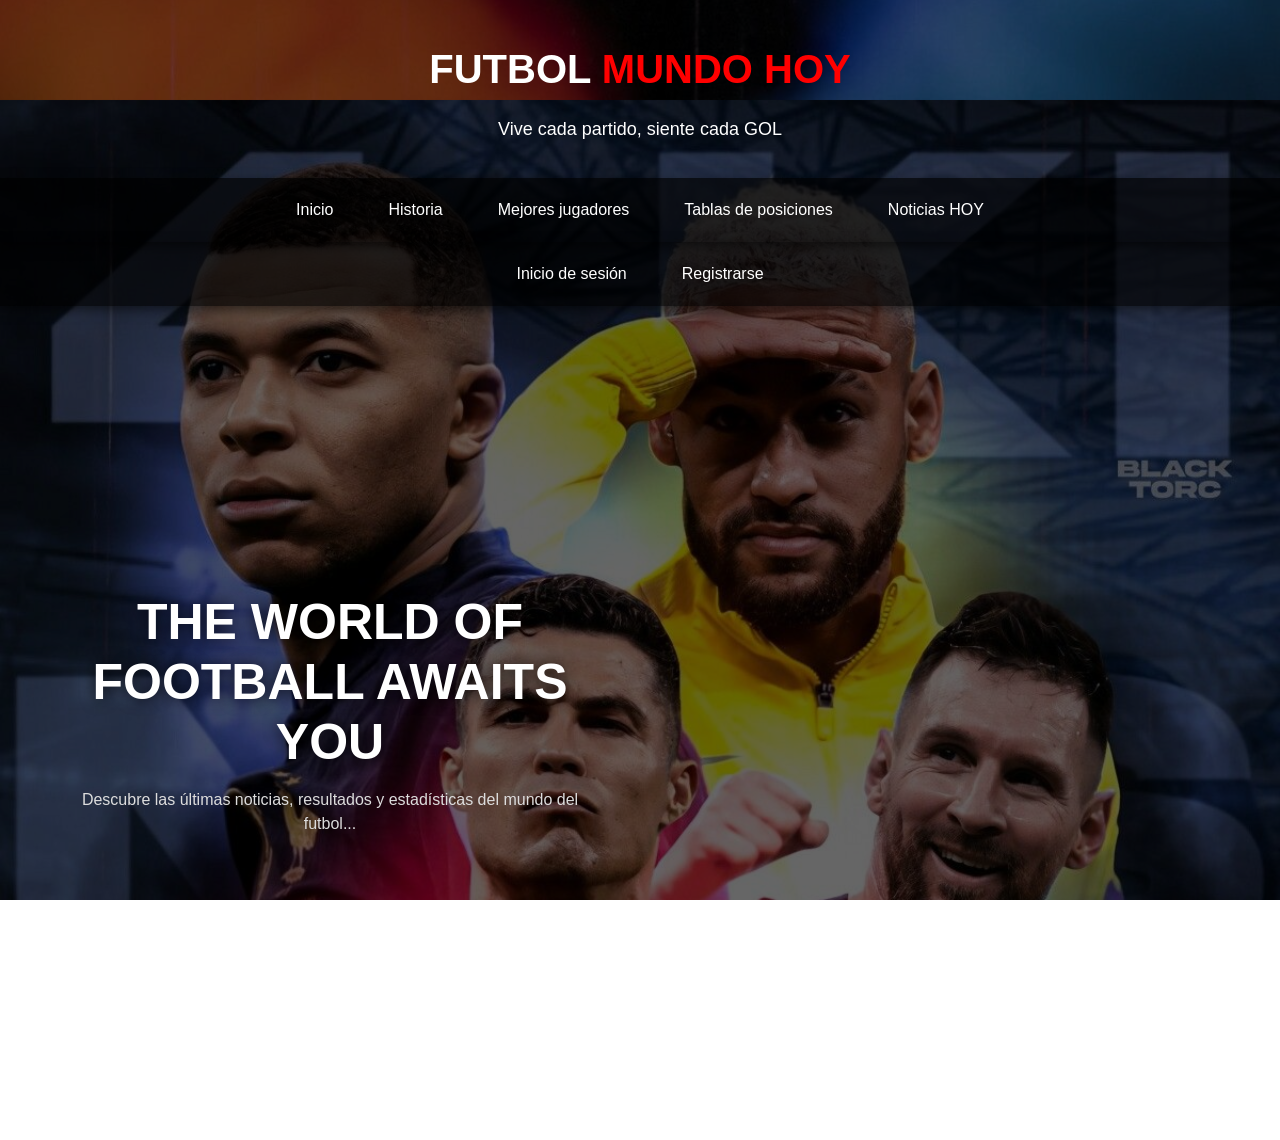
<file: index.html>
<!DOCTYPE html>
<html lang="en">
<head>
    <title>inicio</title>
    <link rel="stylesheet" href="estilos/style.css">
</head>

<body class="inicio">

    <header class="header">
        <h1 class="titulo">
            FUTBOL <span>MUNDO HOY</span>
        </h1>
        <p class="subtitulo">Vive cada partido, siente cada GOL </p>
    </header>

    <nav class="menu">
        <a href="index.html">Inicio</a>
        <a href="historia.html">Historia</a> 
        <a href="jugadores.html">Mejores jugadores</a> 
        <a href="competiciones.html">Tablas de posiciones</a> 
        <a href="noticias.html">Noticias HOY</a>
    </nav>

    <nav class="menu">
        <a href="inicioSesion.html">Inicio de sesión</a>
        <a href="registro.html">Registrarse</a>
    </nav>

    <main class="contenedor">
        <section class="bienvenida">
            <h2>THE WORLD OF FOOTBALL AWAITS YOU</h2>
            <p>
                Descubre las últimas noticias, resultados y estadísticas del mundo del futbol...  
            </p>
        </section>
    </main>

    <footer class="footer">
        <p> 2026 Mi Blog Deportivo</p>
        <p>Contacto: Leanny@email.com</p>
    </footer>
    
</body>
</html>
</file>
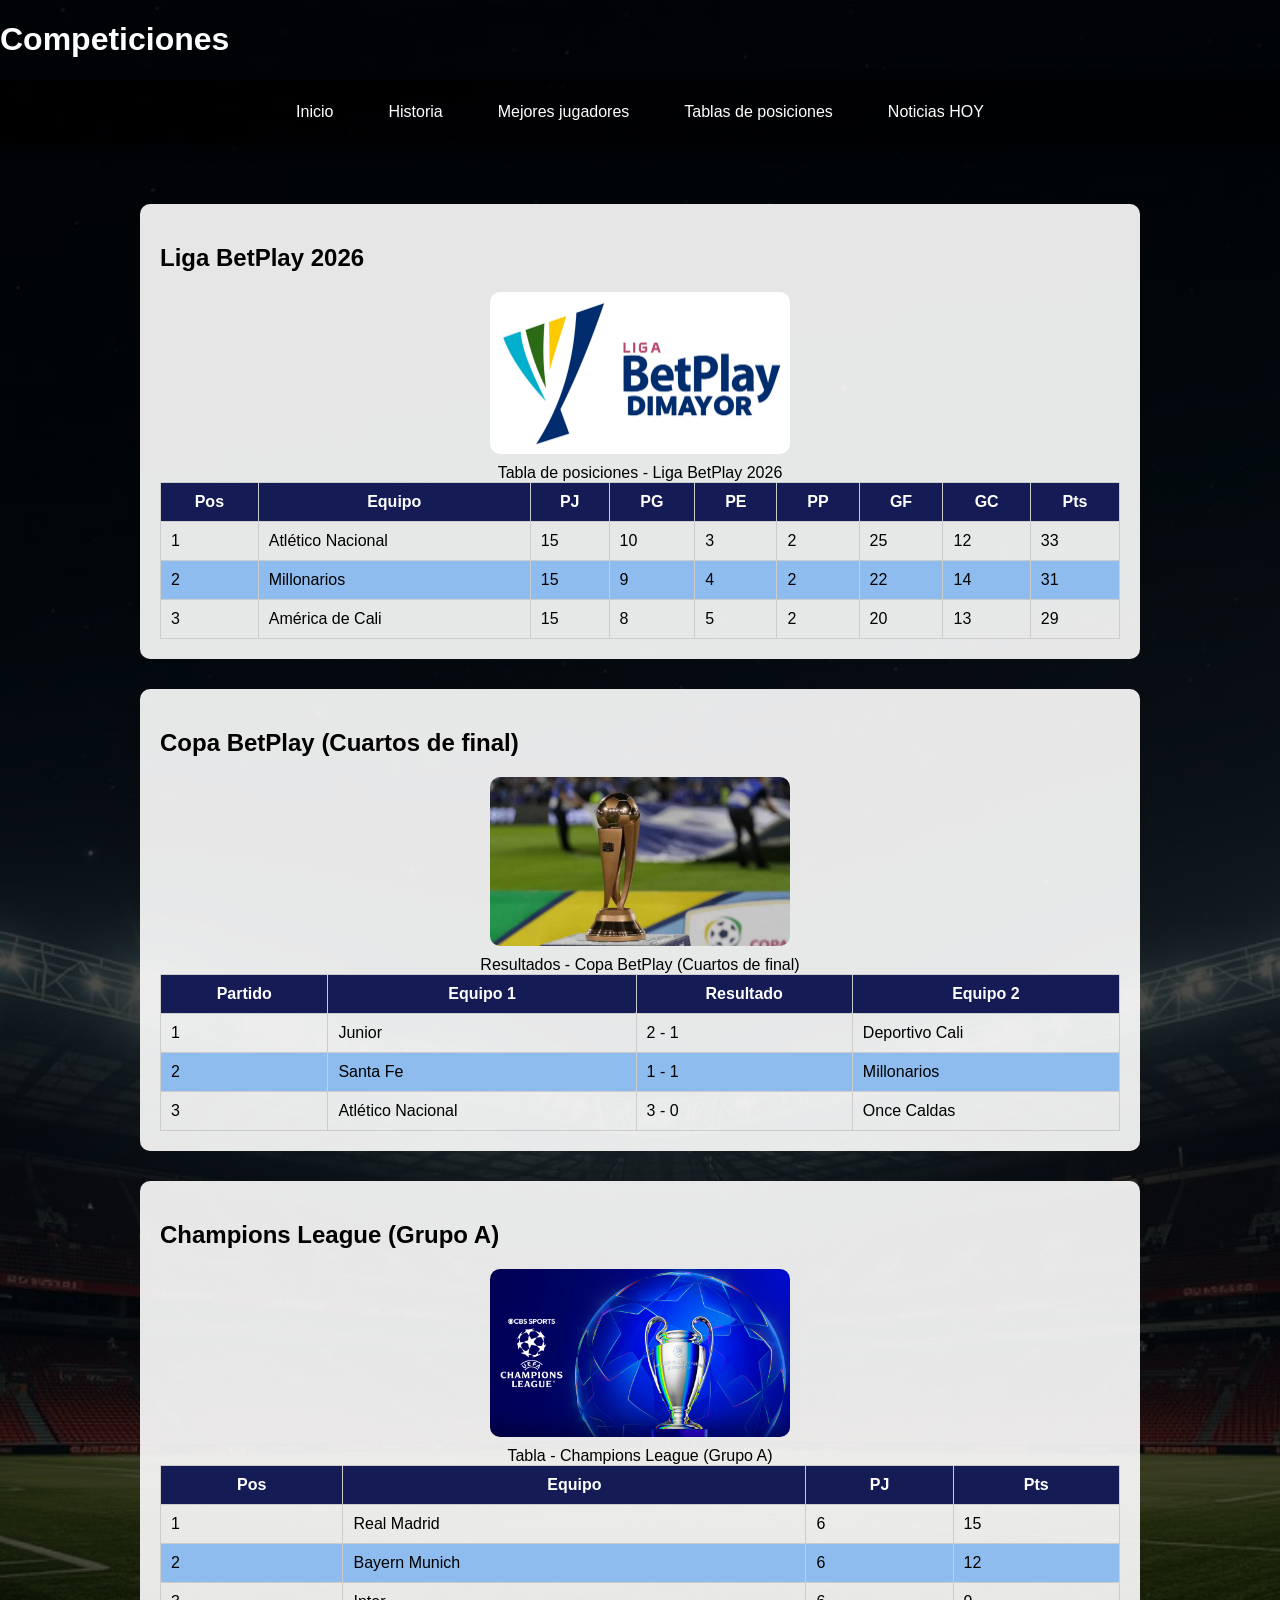
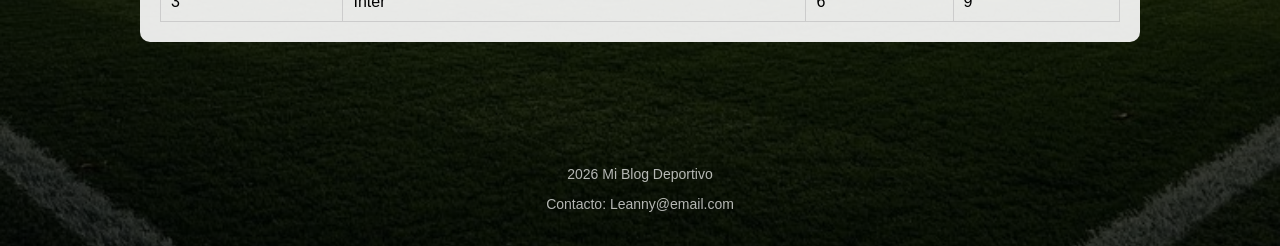
<file: competiciones.html>
<!DOCTYPE html>
<html>
<head>
    <title>Competiciones</title>  
    <link rel="stylesheet" href="estilos/style.css">
    <style>
        table, th, td {
            border: 1px solid rgb(0, 0, 0);
            border-end-end-radius: 1px;  
        }
    </style>
</head>

<body class="Competiciones">
    <header>
        <h1>Competiciones</h1>
    </header>  
    
    <nav class="menu">
        <a href="index.html">Inicio</a>
        <a href="historia.html">Historia</a> 
        <a href="jugadores.html">Mejores jugadores</a> 
        <a href="competiciones.html">Tablas de posiciones</a> 
        <a href="noticias.html">Noticias HOY</a>
    </nav>

    <main class="contenedor">
        <section class="bloque">
            <h2>Liga BetPlay 2026</h2>
            <img src="/img/BetPlay-Dimayor.jpg" alt="logo de la liga betplay">                                                                  
            <table class="tabla">
                <caption>Tabla de posiciones - Liga BetPlay 2026</caption>
                <thead>
                    <tr>
                        <th>Pos</th>
                        <th>Equipo</th>
                        <th>PJ</th>
                        <th>PG</th>
                        <th>PE</th>
                        <th>PP</th>
                        <th>GF</th>
                        <th>GC</th>
                        <th>Pts</th>
                    </tr>
                </thead>
                <tbody>                                                                                                                                 
                    <tr>
                        <td>1</td>
                        <td>Atlético Nacional</td>
                        <td>15</td>
                        <td>10</td>
                        <td>3</td>
                        <td>2</td>
                        <td>25</td>
                        <td>12</td>
                        <td>33</td>
                    </tr>
                    <tr>
                        <td>2</td>
                        <td>Millonarios</td>
                        <td>15</td>
                        <td>9</td>
                        <td>4</td>
                        <td>2</td>
                        <td>22</td>
                        <td>14</td>
                        <td>31</td>
                    </tr>
                    <tr>
                        <td>3</td>
                        <td>América de Cali</td>
                        <td>15</td>
                        <td>8</td>
                        <td>5</td>
                        <td>2</td>
                        <td>20</td>
                        <td>13</td>
                        <td>29</td>
                    </tr>
                </tbody>
            </table>
        </section>
        <section class="bloque">
            <h2>Copa BetPlay (Cuartos de final)</h2>
            <img src="/img/Torfeo-Copa-BetPlay.jpg" alt="trofeo de la copa betplay">
            <table class="tabla">
                <caption>Resultados - Copa BetPlay (Cuartos de final)</caption>
                <thead>
                    <tr>
                        <th>Partido</th>
                        <th>Equipo 1</th>
                        <th>Resultado</th>
                        <th>Equipo 2</th>
                    </tr>
                </thead>
                <tbody>
                    <tr>
                        <td>1</td>
                        <td>Junior</td>
                        <td>2 - 1</td>
                        <td>Deportivo Cali</td>
                    </tr>
                    <tr>
                        <td>2</td>
                        <td>Santa Fe</td>
                        <td>1 - 1</td>
                        <td>Millonarios</td>
                    </tr>
                    <tr>
                        <td>3</td>
                        <td>Atlético Nacional</td>
                        <td>3 - 0</td>
                        <td>Once Caldas</td>
                    </tr>
                </tbody>
            </table>
        </section>
        
        <section class="bloque">
            <h2>Champions League (Grupo A)</h2>
            <img src="/img/champions.jpg" alt="trofeo de la champions league">
            <table class="tabla">
                <caption>Tabla - Champions League (Grupo A)</caption>
                <thead>
                    <tr>
                        <th>Pos</th>
                        <th>Equipo</th>
                        <th>PJ</th>
                        <th>Pts</th>
                    </tr>
                </thead>
                <tbody>
                    <tr>
                        <td>1</td>
                        <td>Real Madrid</td>
                        <td>6</td>
                        <td>15</td>
                    </tr>
                    <tr>
                        <td>2</td>
                        <td>Bayern Munich</td>
                        <td>6</td>
                        <td>12</td>
                        </tr>
                    <tr>
                        <td>3</td>
                        <td>Inter</td>
                        <td>6</td>
                        <td>9</td>
                    </tr>
                </tbody>
            </table>
        </section>
    </main>
    
    <footer class="footer">
        <p> 2026 Mi Blog Deportivo</p>
        <p>Contacto: Leanny@email.com</p>
    </footer>
</body>
</html>
</file>
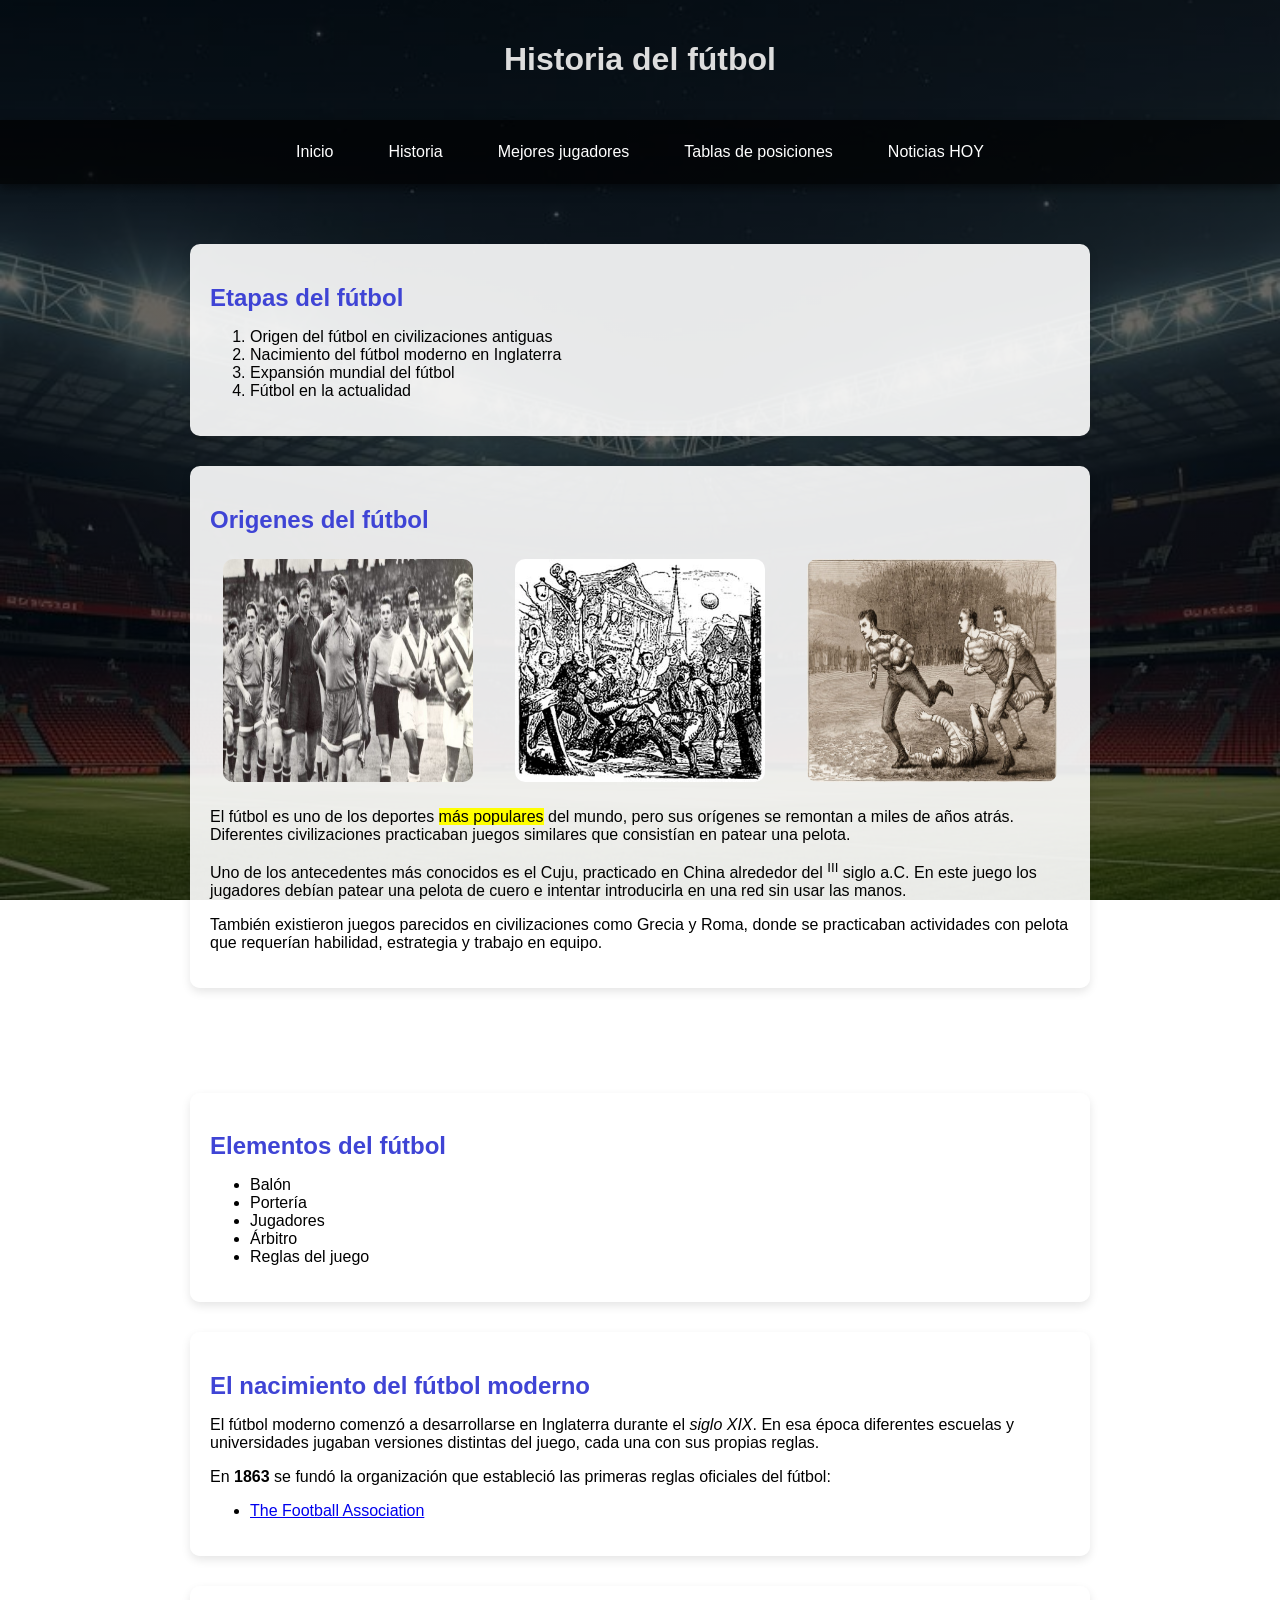
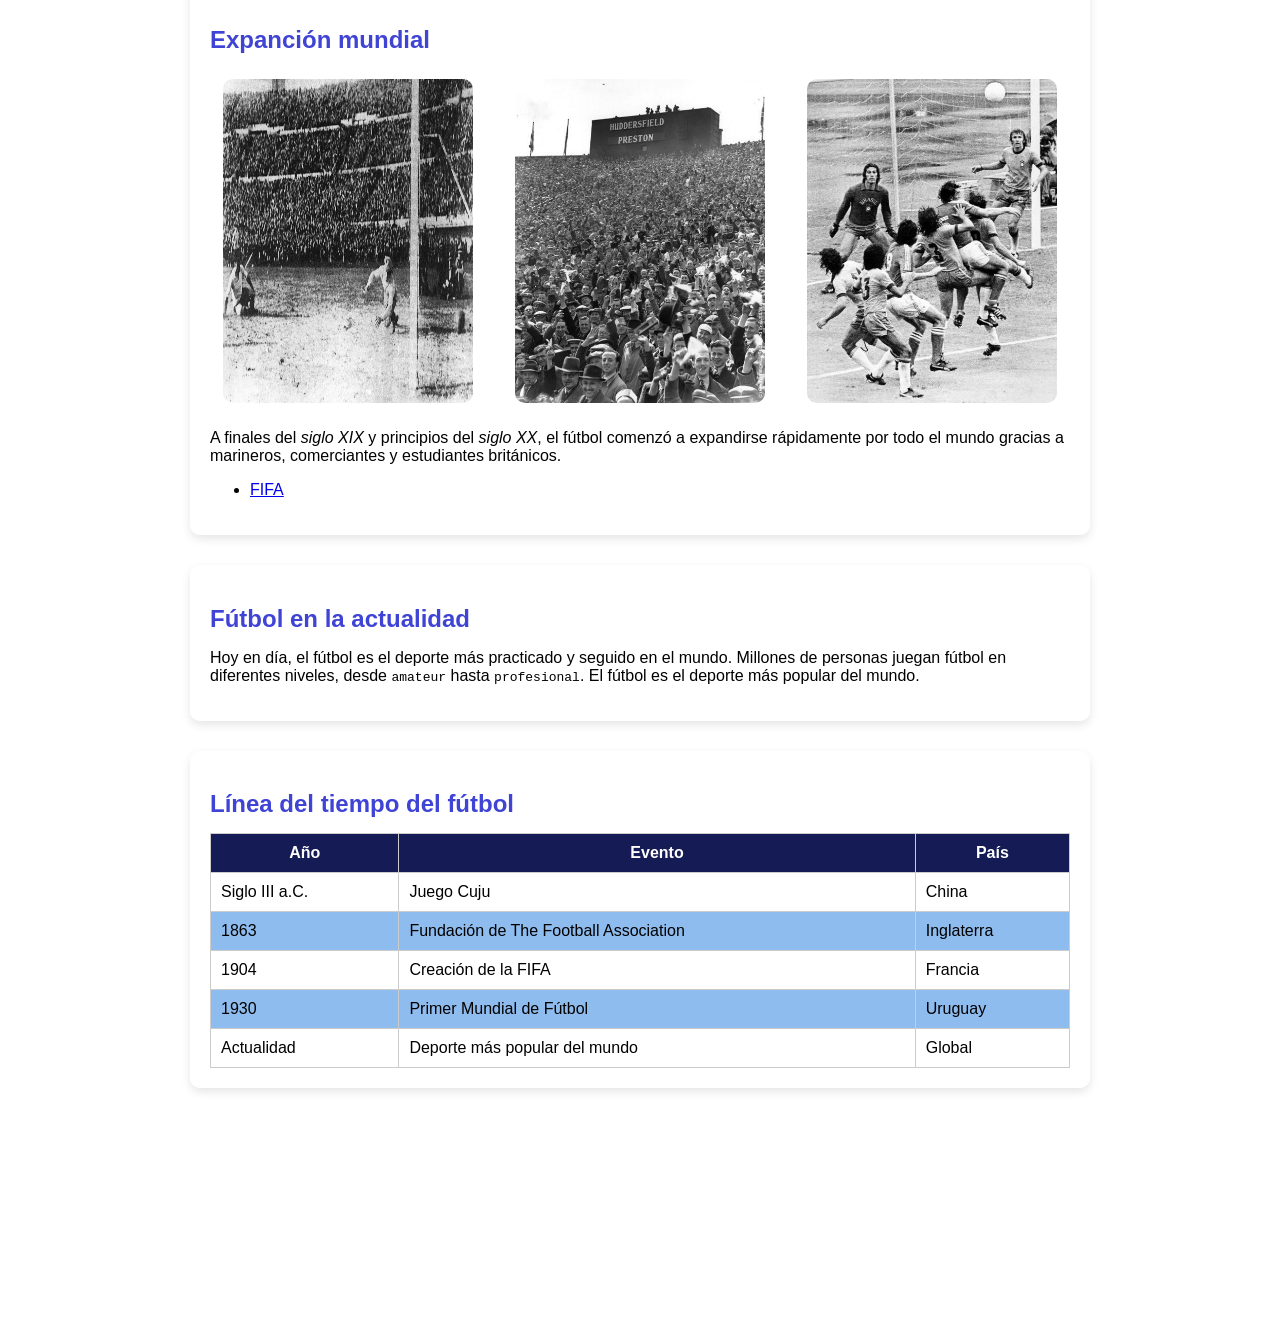
<file: historia.html>
<!DOCTYPE html>
<html lang="en">
<head>
    <title>Historia</title>
    <link rel="stylesheet" href="estilos/style.css">
</head>

<body class="historia">
    <header class="header">
        <h1>Historia del fútbol</h1>
    </header>
    
    <nav class="menu">
        <a href="index.html">Inicio</a>
        <a href="historia.html">Historia </a> 
        <a href="jugadores.html">Mejores jugadores</a> 
        <a href="competiciones.html">Tablas de posiciones</a> 
        <a href="noticias.html">Noticias HOY</a>
    </nav>

    <main class="contenedor">
        <section class="bloque">
            <h2>Etapas del fútbol</h2>
            
            <ol>
                <li>Origen del fútbol en civilizaciones antiguas</li>
                <li>Nacimiento del fútbol moderno en Inglaterra</li>
                <li>Expansión mundial del fútbol</li>
                <li>Fútbol en la actualidad</li>
            </ol>

        </section>
        <section class="bloque">
        <h2>Origenes del fútbol</h2>

        <div class="imagenes">
            <img src="img/imagen04.jpg" alt="imagen del futbol antiguo">
            <img src="img/imagen05.jpg" alt="imagen del futbol en Inglaterra">
            <img src="img/imagen07.jpg" alt="imagen del futbol moderno">
        </div>
        
        <p>El fútbol es uno de los deportes <mark>más populares</mark> del mundo, pero sus orígenes se remontan a miles de años atrás. Diferentes civilizaciones practicaban juegos similares que consistían en patear una pelota.</p>
        <p>Uno de los antecedentes más conocidos es el Cuju, practicado en China alrededor del <sup>III</sup> siglo a.C. En este juego los jugadores debían patear una pelota de cuero e intentar introducirla en una red sin usar las manos.</p>
        <p>También existieron juegos parecidos en civilizaciones como Grecia y Roma, donde se practicaban actividades con pelota que requerían habilidad, estrategia y trabajo en equipo.</p>
        </section>
        
        <aside class="lateral">
            <h3>Dato curioso </h3>
            <p>El primer mundial de fútbol se jugó en 1930 en Uruguay.</p>
        </aside>

        <section class="bloque">
            <h2>Elementos del fútbol</h2>

            <ul>
                <li>Balón</li>
                <li>Portería</li>
                <li>Jugadores</li>
                <li>Árbitro</li>
                <li>Reglas del juego</li>
            </ul>
        </section>

        <section class="bloque">
            <h2>El nacimiento del fútbol moderno</h2>

            <p>El fútbol moderno comenzó a desarrollarse en Inglaterra durante el <em>siglo XIX</em>. En esa época diferentes escuelas y universidades jugaban versiones distintas del juego, cada una con sus propias reglas.</p>
            <p>En <strong>1863</strong> se fundó la organización que estableció las primeras reglas oficiales del fútbol:</p>

            <ul>
                <li>
                    <a href="https://www.thefa.com/" target="_blank">The Football Association</a>
                </li>
            </ul>
        </section>

        <section class="bloque">
            <h2>Expanción mundial</h2>

            <div class="imagenes">
                <img src="img/imagen08.jpg" alt="imagen del fútbol en expansión mundial">
                <img src="img/imagen09.jpg" alt="imagen del fútbol en expansión mundial">
                <img src="img/imagen10.jpg" alt="imagen del fútbol en expansión mundial">
            </div>

            <p>A finales del <em>siglo XIX</em> y principios del <em>siglo XX</em>, el fútbol comenzó a expandirse rápidamente por todo el mundo gracias a marineros, comerciantes y estudiantes británicos.</p>

            <ul>
                <li>
                    <a href="https://www.fifa.com/" target="_blank">FIFA</a>
                </li>
            </ul>
        </section>

        <section class="bloque">
            <h2>Fútbol en la actualidad</h2>

            <p>Hoy en día, el fútbol es el deporte más practicado y seguido en el mundo. Millones de personas juegan fútbol en diferentes niveles, desde <code>amateur</code> hasta  <code>profesional</code>. El fútbol es el deporte más popular del mundo.</p>
        </section>
        
        <section class="bloque">
            <h2>Línea del tiempo del fútbol</h2>
            <table border="1" class="tabla">
                
                <thead>
                    <tr>
                        <th>Año</th>
                        <th>Evento</th>
                        <th>País</th>
                    </tr>
                </thead>

                <tbody>
                    <tr>
                        <td>Siglo III a.C.</td>
                        <td>Juego Cuju</td>
                        <td>China</td>
                    </tr>
                    <tr>
                        <td>1863</td>
                        <td>Fundación de The Football Association</td>
                        <td>Inglaterra</td>
                    </tr>
                    <tr>
                        <td>1904</td>
                        <td>Creación de la FIFA</td>
                        <td>Francia</td>
                    </tr>
                    <tr>
                        <td>1930</td>
                        <td>Primer Mundial de Fútbol</td>
                        <td>Uruguay</td>
                    </tr>
                    <tr>
                        <td>Actualidad</td>
                        <td>Deporte más popular del mundo</td>
                        <td>Global</td>
                    </tr>
                </tbody>
            </table>
        </section>
    </main>

    <footer class="footer">
        <p> 2026 Mi Blog Deportivo</p>
        <p>Contacto: Leanny@email.com</p>
        <p>LEANNY PARRA MONCADA</p>
    </footer>
    
</body>
</html>
</file>
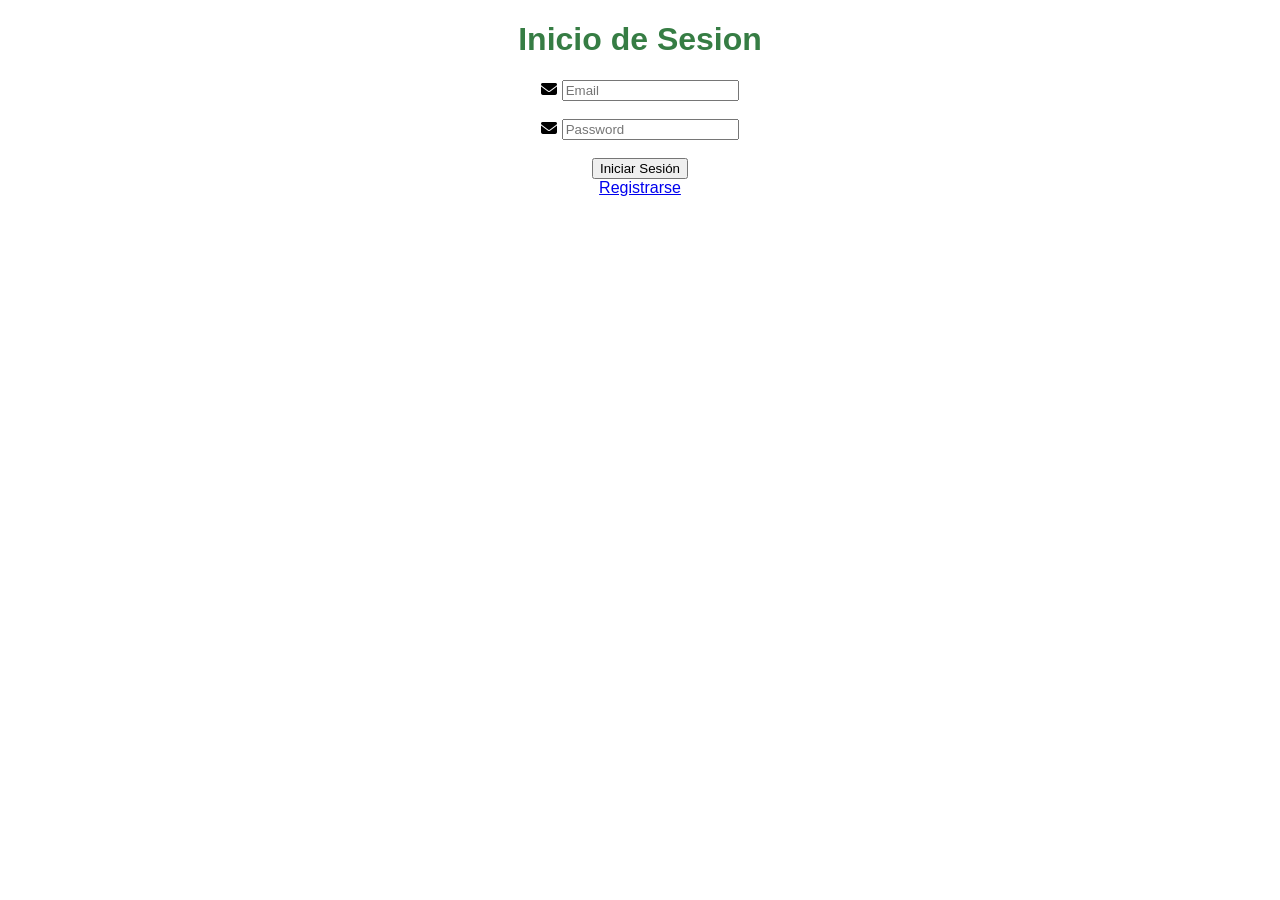
<file: inicioSesion.html>
<!DOCTYPE html>
<html>
<head>
    <title class="inicioSesion">inicio de Sesion</title>
    <link rel="stylesheet" href="estilos/style.css">

    <link rel="stylesheet" href="https://cdnjs.cloudflare.com/ajax/libs/font-awesome/6.5.0/css/all.min.css">
</head>
<body class="inicioSesion">
    <h1 class="tituloSesion">Inicio de Sesion</h1>

    <form action="procesar_login.php" method="post">
        <div>
            <i class="fa-solid fa-envelope"></i>
            <input type="text" id="username" name="username" 
            placeholder="Email" required>
        </div>
        <br>
        <div>
            <i class="fa-solid fa-envelope"></i>
            <input type="password" id="password" name="password" 
            placeholder="Password" required>
        </div>

        <br>
        <input type="submit" value="Iniciar Sesión">
        <br>
        <nav>
            <a href="registro.html">Registrarse</a>
        </nav>
    </form>
</body>
</html>
</file>
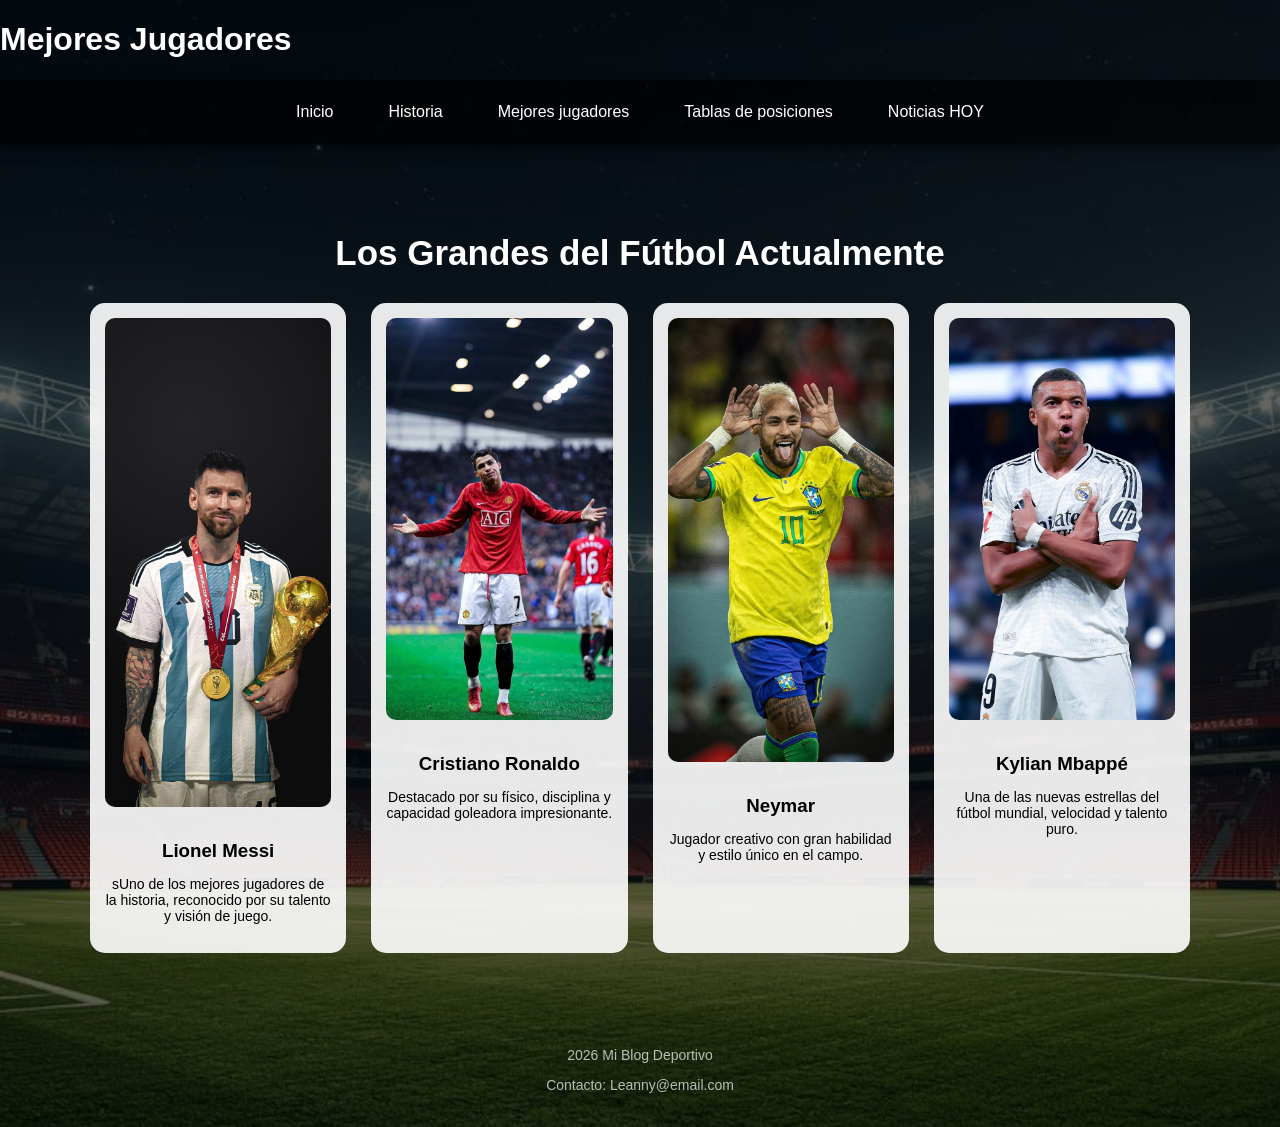
<file: jugadores.html>
<!DOCTYPE html>
<html lang="en">
<head>
    <title>jugadores</title>
    <link rel="stylesheet" href="estilos/style.css">
</head>
<body class="jugadores">

    <header>
        <h1>Mejores Jugadores</h1>
    </header>

    <nav class="menu">
        <a href="index.html">Inicio</a> 
        <a href="historia.html">Historia</a> 
        <a href="jugadores.html">Mejores jugadores</a> 
        <a href="competiciones.html">Tablas de posiciones</a> 
        <a href="noticias.html">Noticias HOY</a>
    </nav>

    <main class="contenedor">
        <h2 class="titulo-jugadores">Los Grandes del Fútbol Actualmente</h2>
        <div class="grid-jugadores">
            <div class="card">
            <img src="img/messi.jpg" alt="Lionel Messi">
            <h3>Lionel Messi</h3>
            <p>sUno de los mejores jugadores de la historia, reconocido por su talento y visión de juego.</p>
        </div>

        <div class="card">
            <img src="img/cr7.jpg" alt="Cristiano Ronaldo">
            <h3>Cristiano Ronaldo</h3>
            <p>Destacado por su físico, disciplina y capacidad goleadora impresionante.</p>
        </div>

        <div class="card">
            <img src="img/netymar.jpg" alt="Neymar">
            <h3>Neymar</h3>
            <p>Jugador creativo con gran habilidad y estilo único en el campo.</p>
        </div>

        <div class="card">
            <img src="img/mbappe.jpg" alt="Mbappé">
            <h3>Kylian Mbappé</h3>
            <p>Una de las nuevas estrellas del fútbol mundial, velocidad y talento puro.</p>
        </div>
    </div>
    </main>
    
    <footer class="footer">
        <p> 2026 Mi Blog Deportivo</p>
        <p>Contacto: Leanny@email.com</p>
    </footer>
</body>
</html>
</file>
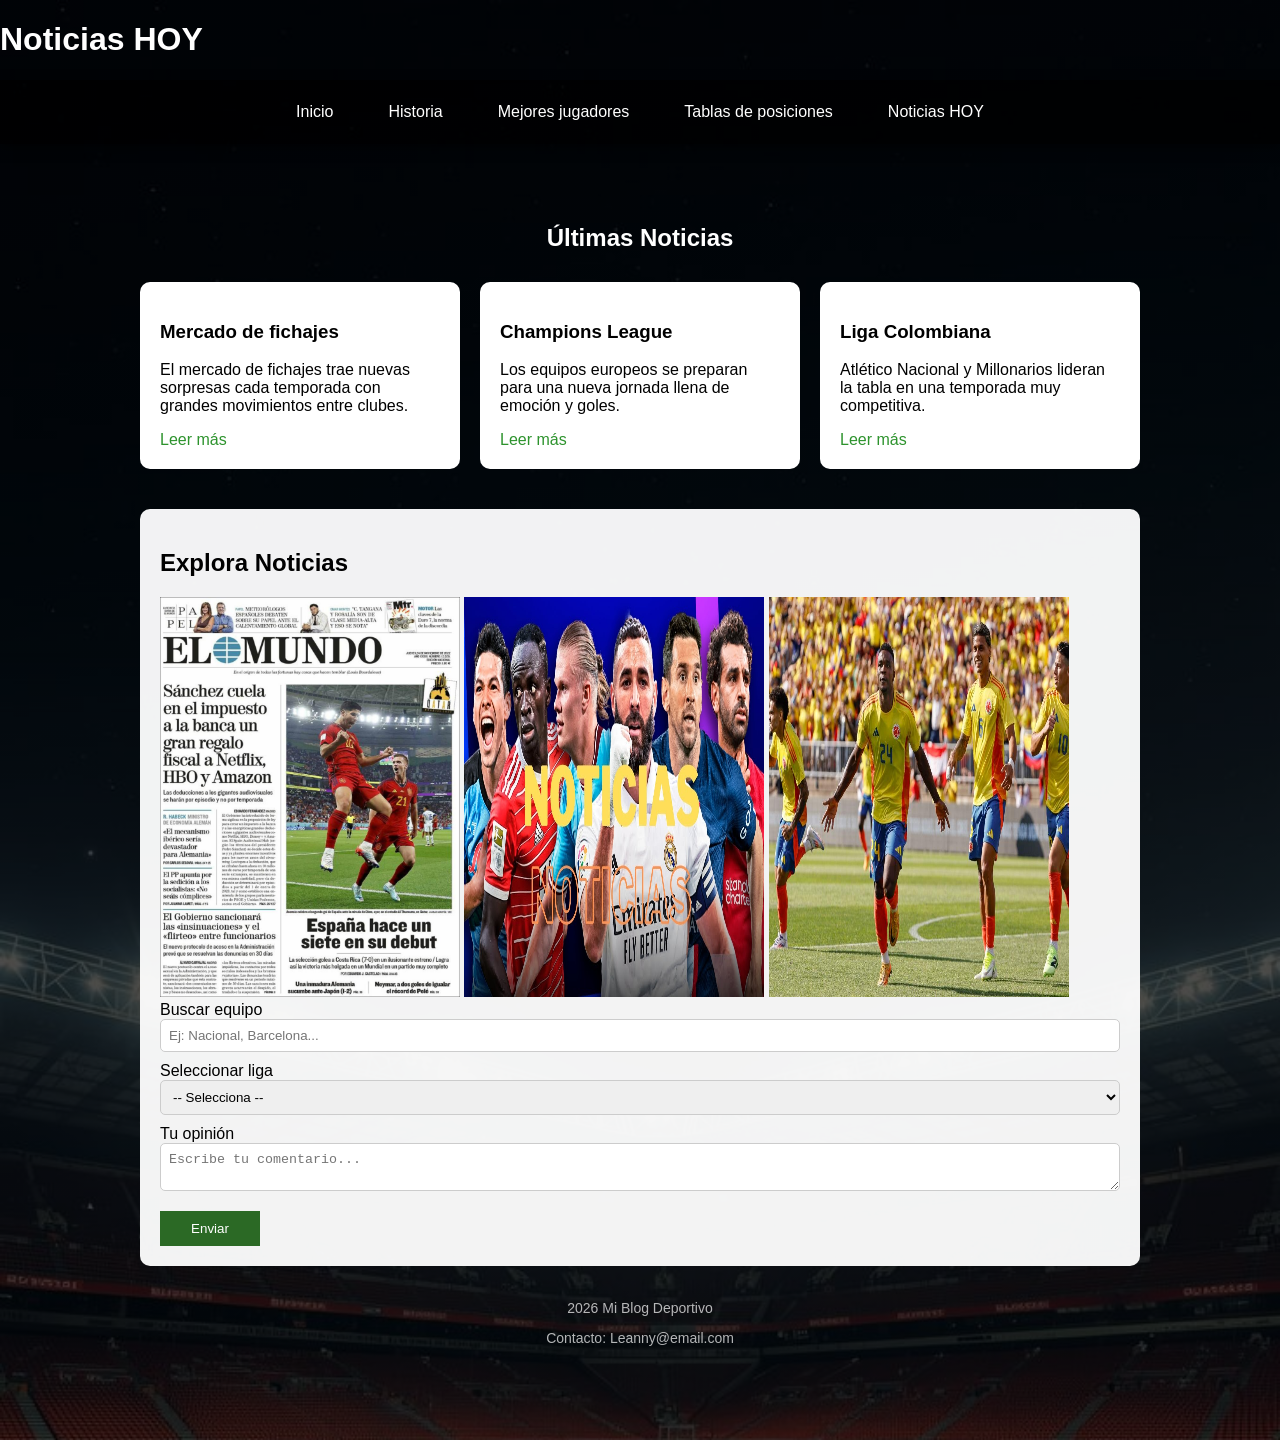
<file: noticias.html>
<!DOCTYPE html>
<html lang="en">
<head>
    <title>Noticias</title>
    <link rel="stylesheet" href="estilos/style.css">
</head>

<body class="Noticias">

    <header>
        <h1>Noticias HOY</h1>
    </header>

    <nav class="menu">
        <a href="index.html">Inicio</a> 
        <a href="historia.html">Historia</a> 
        <a href="jugadores.html">Mejores jugadores</a> 
        <a href="competiciones.html">Tablas de posiciones</a> 
        <a href="noticias.html">Noticias HOY</a>
    </nav>

    <main class="contenedor-noticias">
        <h2 class="titulo-noticias">Últimas Noticias</h2>
        
        <div class="grid-noticias">
            <article class="card-noticia">
                <h3>Mercado de fichajes</h3>
                <p>El mercado de fichajes trae nuevas sorpresas cada temporada con grandes movimientos entre clubes.</p>
                <a href="https://www.fifa.com" target="_blank">Leer más</a>
            </article>
            
            <article class="card-noticia">
                <h3>Champions League</h3>
                <p>Los equipos europeos se preparan para una nueva jornada llena de emoción y goles.</p>
                <a href="https://www.fifa.com" target="_blank">Leer más</a>
            </article>
            
            <article class="card-noticia">
                <h3>Liga Colombiana</h3>
                <p>Atlético Nacional y Millonarios lideran la tabla en una temporada muy competitiva.</p>
                <a href="https://www.fifa.com" target="_blank">Leer más</a>
            </article>
        </div>
        
        <section class="formulario-noticias">

            <h2>Explora Noticias</h2>

            <img src="/img/noticias01.jpg" alt="noticias de fútbol" width="300" height="400">
            <img src="/img/noticias02.jpg" alt="noticias de fútbol" width="300" height="400">
            <img src="/img/noticias03.jpg" alt="noticias de fútbol" width="300" height="400">
            <form>

                <div class="grupo">
                    <label>Buscar equipo</label>
                    <input type="text" placeholder="Ej: Nacional, Barcelona...">
                </div>
                
                <div class="grupo">
                    <label>Seleccionar liga</label>
                    <select>
                        <option>-- Selecciona --</option>
                        <option>Liga BetPlay</option>
                        <option>Premier League</option>
                        <option>La Liga</option>
                        <option>Champions League</option>
                    </select>
                </div>
                
                <div class="grupo">
                    <label>Tu opinión</label>
                    <textarea placeholder="Escribe tu comentario..."></textarea>
                </div>
                
                <button type="submit">Enviar</button>
            </form>
        </section>

        <footer class="footer">
            <p> 2026 Mi Blog Deportivo</p>
            <p>Contacto: Leanny@email.com</p>
        </footer>

    </main>  
</body>
</html>
</file>
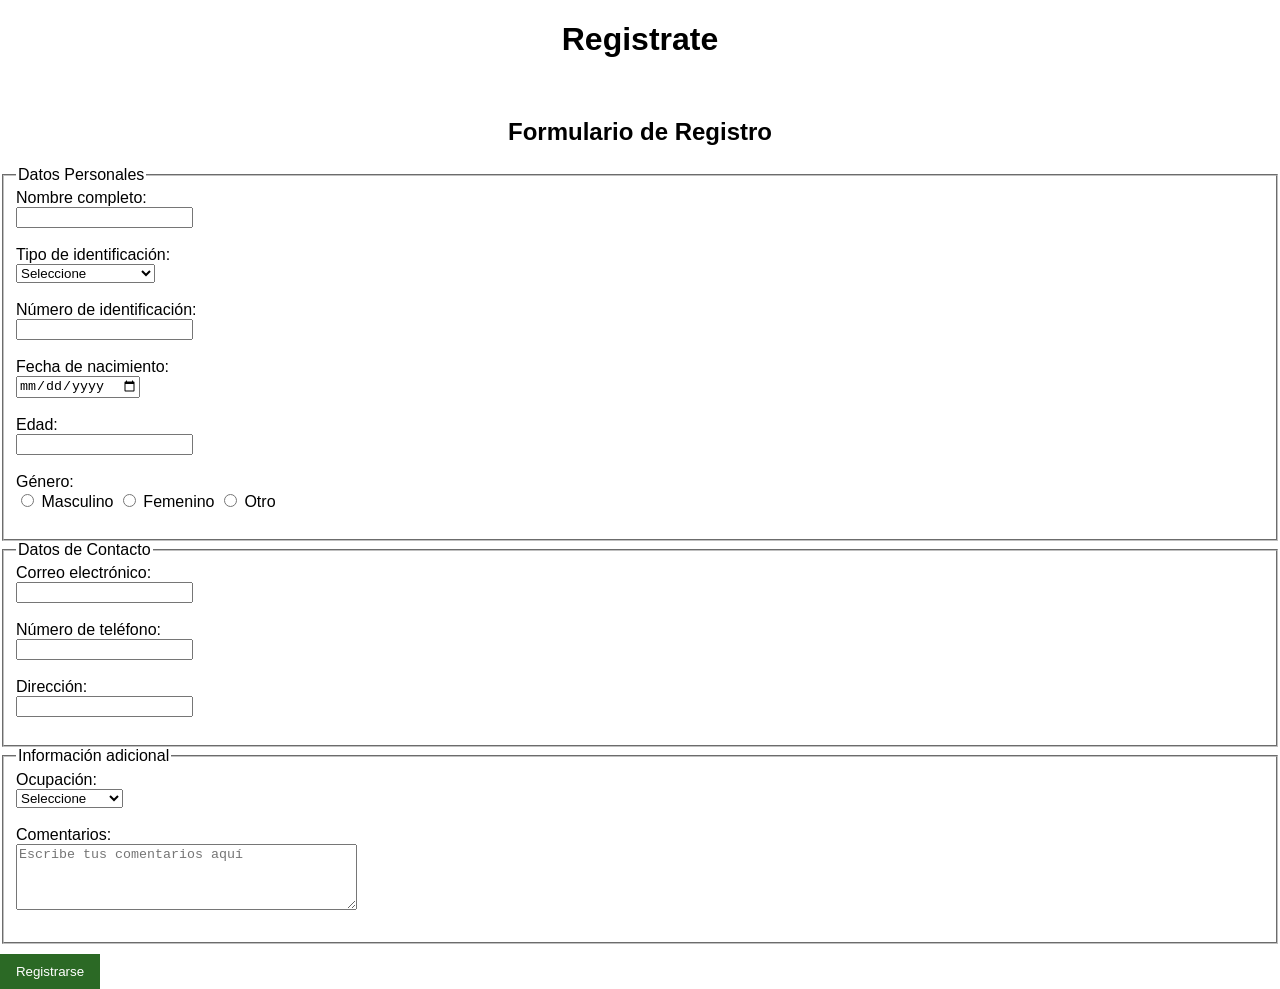
<file: registro.html>
<!DOCTYPE html>
<html>
<head>
    <title>Registro</title>
    <link rel="stylesheet" href="estilos/style.css">
</head>
<body>
    <h1 style="text-align:center;">Registrate</h1>
    <br>
    <h2 style="text-align:center;">Formulario de Registro</h2>

    <form action="#" method="post">
        <fieldset>
            <legend>Datos Personales</legend>
            
            <label>Nombre completo:</label><br>
            
            <input type="text" name="nombre" required><br><br>
            <label>Tipo de identificación:</label><br>
            <select name="tipo_identificacion">
                <option value="">Seleccione</option>
                <option value="cc">Cédula</option>
                <option value="ti">Tarjeta de identidad</option>
                <option value="pasaporte">Pasaporte</option>
            </select><br><br>
            
            <label>Número de identificación:</label><br>
            <input type="number" name="identificacion" required><br><br>
            <label>Fecha de nacimiento:</label><br>
            <input type="date" name="fecha_nacimiento"><br><br>
            <label>Edad:</label><br>
            <input type="number" name="edad"><br><br>

            <label>Género:</label><br>
            <input type="radio" name="genero" value="masculino"> Masculino
            <input type="radio" name="genero" value="femenino"> Femenino
            <input type="radio" name="genero" value="otro"> Otro
            <br><br>
        </fieldset>

        <fieldset>
            <legend>Datos de Contacto</legend>
            <label>Correo electrónico:</label><br>
            <input type="email" name="correo"><br><br>
            <label>Número de teléfono:</label><br>
            <input type="tel" name="telefono"><br><br>
            <label>Dirección:</label><br>
            <input type="text" name="direccion"><br><br>
        </fieldset>

        <fieldset>
            <legend>Información adicional</legend>
            <label>Ocupación:</label><br>
            <select name="ocupacion">
                <option value="">Seleccione</option>
                <option value="estudiante">Estudiante</option>
                <option value="empleado">Empleado</option>
                <option value="independiente">Independiente</option>
                <option value="otro">Otro</option>
            </select>

            <br><br>

            <label>Comentarios:</label><br>
            <textarea name="comentarios" rows="4" cols="40" placeholder="Escribe tus comentarios aquí"></textarea>
            <br><br>
        </fieldset>
        <button type="submit">Registrarse</button>
    </form>
</body>
</html>
</file>
<file: estilos/style.css>
/* Estilos generales */
body{
    margin: 0;
    font-family:Arial, sans-serif
}

.menu {
    display: flex;
    justify-content: center;
    gap: 25px;
    background: rgba(0, 0, 0, 0.676);
    padding: 15px 0;
    position: sticky;
    top: 0;
    z-index: 1000;
    box-shadow: 0 4px 10px rgba(0,0,0,0.5);
}

.menu a{
    color: white;
    text-decoration: none;
    font-size: 16px;
    font-weight: 500;
    padding: 8px 15px;
    position: relative;
    transition: 0.3s;
}

.menu a:hover {
    color: red;
}

.menu a::after{
    content: "";
    position: absolute;
    left: 0;
    bottom: 0;
    width: 0%;
    height: 2px;
    background: red;
    transition: 0.3s;  
}

.menu a:hover::after {
    width: 100%;
}

footer {
    text-align: center;
    padding: 20px;
    font-size: 14px;
    color: rgba(255, 255, 255, 0.7);
}

/* index/inicio */
body.inicio {
    background-image: linear-gradient(rgba(0, 0, 0, 0.6), rgba(0, 0, 0, 0.6)), url('../img/imagen03.jpg');   
    background-size: cover;       
    background-position: center 100px;  
    background-attachment: fixed; 
    color: white; 
}

.inicio .header{
    text-align: center;
    padding: 20px;
}

.inicio .titulo{
    font-size: 40px;
}

.inicio .titulo span{
    color: red;
}

.inicio .subtitulo{
    font-size: 18px;
}

.inicio .contenedor{
    display: flex;
    justify-content: center;
    align-items: center;
    min-height: 60vh;
    text-align: center;
    position: relative;
    height: 80vh;
}

.inicio .bienvenida {
    position: absolute;
    top: 55%;
    left: 80px;
    transform: translateY(-50%);
    max-width: 500px;
}

.inicio .bienvenida h2 {
    font-size: 50px;
    font-weight: bold;
    text-transform: uppercase;
    line-height: 1.2;
    color: white;
    margin-bottom: 15px;
    text-shadow: 0 0 15px rgba(0,0,0,0.8);
}

.inicio .bienvenida p{
    font-size: 16px;
    color: #ddd;
    line-height: 1.5;
}

/* historia */
body.historia{
    background: linear-gradient(rgba(0,0,0,0.6), rgba(0,0,0,0.6)),url('../img/historia02.jpg');
    background-size: cover;
    background-position: center;
    background-attachment: fixed;
}

.historia .contenedor{
    max-width: 900px;
    margin: 40px auto;
    padding: 20px;
}

.historia .header{
    text-align: center;
    padding: 20px;
    color: #ddd;
}

.historia .bloque{
    background: rgba(255, 255, 255, 0.9); 
    padding: 20px;
    margin-bottom: 30px;
    border-radius: 10px;
    box-shadow: 0 4px 10px rgba(0,0,0,0.1);
}

.historia h2{
    color: rgb(63, 68, 213);
    margin-bottom: 15px;
}

.historia .imagenes{
    display: flex;
    flex-wrap: wrap;
    gap: 15px;
    justify-content: center;
    margin-bottom: 15px;
}

.historia .imagenes img{
    width: 250px;
    border-radius: 10px;
    transition: 0.3s;
}

.historia .imagenes img:hover{
    transform: scale(1.05);
}

.tabla{
    color: rgb(0, 0, 0);
}
.lateral{
    color: rgb(255, 255, 255);
}


/* Jugadores */

body.jugadores {
    background: linear-gradient(rgba(0,0,0,0.6), rgba(0,0,0,0.6)),url('../img/historia02.jpg');
    background-size: cover;
    background-position: center;
    color: white;
}

.jugadores .contenedor {
    max-width: 1100px;
    margin: 40px auto;
    padding: 20px;
    text-align: center;
}

.titulo-jugadores {
    font-size: 35px;
    margin-bottom: 30px;
}

.grid-jugadores {
    display: grid;
    grid-template-columns: repeat(auto-fit, minmax(250px, 1fr));
    gap: 25px;
}

.card {
    background: rgba(255,255,255,0.9);
    color: black;
    border-radius: 15px;
    padding: 15px;
    transition: 0.3s;
}

.card:hover {
    transform: translateY(-10px);
}

.card img {
    width: 100%;
    border-radius: 10px;
    margin-bottom: 10px;
}

.card h3 {
    margin-bottom: 10px;
}

.card p {
    font-size: 14px;
}

/* competiciones */

body.Competiciones {
    background: linear-gradient(rgba(0,0,0,0.7), rgba(0,0,0,0.7)), url('../img/historia02.jpg');
    background-size: cover;
    color: white;
}

.Competiciones .contenedor {
    max-width: 1000px;
    margin: 40px auto;
    padding: 20px;
}

.Competiciones .bloque {
    background: rgba(255,255,255,0.9);
    color: black;
    padding: 20px;
    margin-bottom: 30px;
    border-radius: 10px;
}
.bloque img{
    width: 100%;
    max-width: 300px; 
    height: auto;      
    display: block;
    margin: 10px auto; 
    border-radius: 10px; 
}

.tabla {
    width: 100%;
    border-collapse: collapse;
}

.tabla th {
    background: rgb(21, 27, 85);
    color: white;
}

.tabla th, .tabla td {
    padding: 10px;
    border: 1px solid #ccc;
}

.tabla tr:hover {
    background: #f2f2f2;
}

tr:nth-child(even){
    background-color: rgb(142, 188, 238);
}
tr:hover{
    background-color: rgb(118, 152, 245);
    cursor: pointer;
}

button {
    width: 100px;
    padding: 8px;
    cursor: pointer;
}

/* noticias */
body.Noticias {
    background: linear-gradient(rgba(0,0,0,0.7), rgba(0,0,0,0.7)), url('../img/historia02.jpg');
    background-size: cover;
    color: white;
}

.contenedor-noticias {
    max-width: 1000px;
    margin: 40px auto;
    padding: 20px;
}

.titulo-noticias {
    text-align: center;
    margin-bottom: 30px;
}

.grid-noticias {
    display: grid;
    grid-template-columns: repeat(auto-fit, minmax(250px, 1fr));
    gap: 20px;
}

.card-noticia {
    background: white;
    color: black;
    padding: 20px;
    border-radius: 10px;
    transition: 0.3s;
}

.card-noticia:hover {
    transform: scale(1.03);
}

.card-noticia a {
    color: rgb(45, 147, 45);
    text-decoration: none;
}

.formulario-noticias {
    margin-top: 40px;
    background: rgba(255,255,255,0.95);
    padding: 20px;
    border-radius: 10px;
    color: black;
}

.grupo {
    display: flex;
    flex-direction: column;
    margin-bottom: 10px;
}

.grupo input,
.grupo select,
.grupo textarea {
    padding: 8px;
    border-radius: 5px;
    border: 1px solid #ccc;
}

button {
    margin-top: 10px;
    padding: 10px;
    background: rgb(43, 105, 37);
    color: white;
    border: none;
    cursor: pointer;
}

button:hover {
    background: black;
}

/* inicio de sesion */
.inicioSesion{
    font-family: Arial, sans-serif;
    background: #ffffff;
    text-align: center;
}

.tituloSesion {
  color: #367d44;
}

/* registro */
</file>
